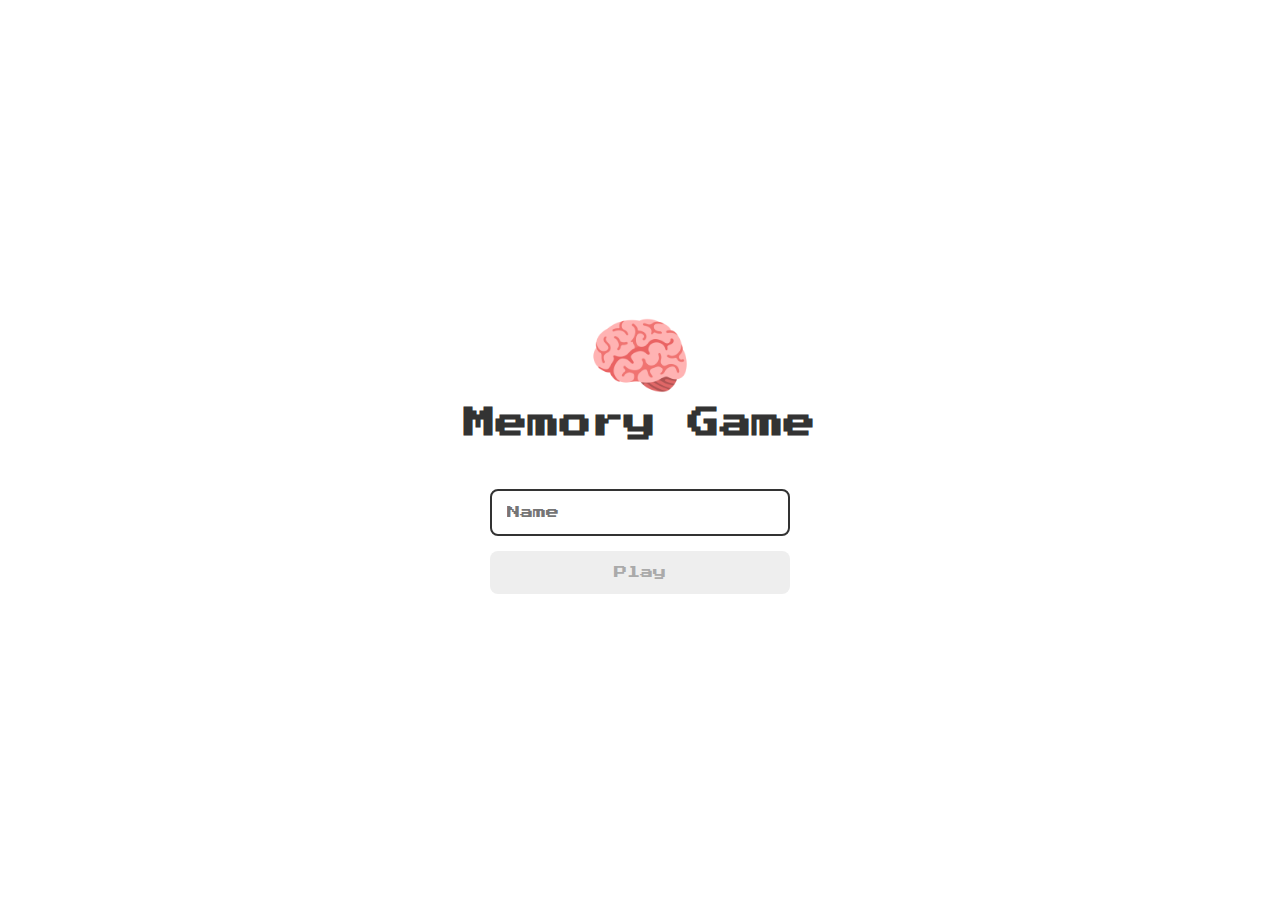
<file: index.html>
<!DOCTYPE html>
<html lang="pt">
  <head>
    <meta charset="UTF-8" />
    <meta name="viewport" content="width=device-width, initial-scale=1.0" />
    <link rel="stylesheet" href="./css/reset.css" />
    <link rel="stylesheet" href="./css/login.css" />
    <link rel="preconnect" href="https://fonts.googleapis.com" />
    <link rel="preconnect" href="https://fonts.gstatic.com" crossorigin />
    <link
      href="https://fonts.googleapis.com/css2?family=Press+Start+2P&display=swap"
      rel="stylesheet"
    />
    <script defer src="./js/login.js"></script>
    <title>Document</title>
  </head>
  <body>
    <form class="login-form">
      <div class="login-header">
        <img src="./images/brain.png" alt="brain icon" />
        <h1>Memory Game</h1>
      </div>
      <input type="text" placeholder="Name" class="login-input" />
      <button type="submit" class="login-button" disabled>Play</button>
    </form>
  </body>
</html>
</file>
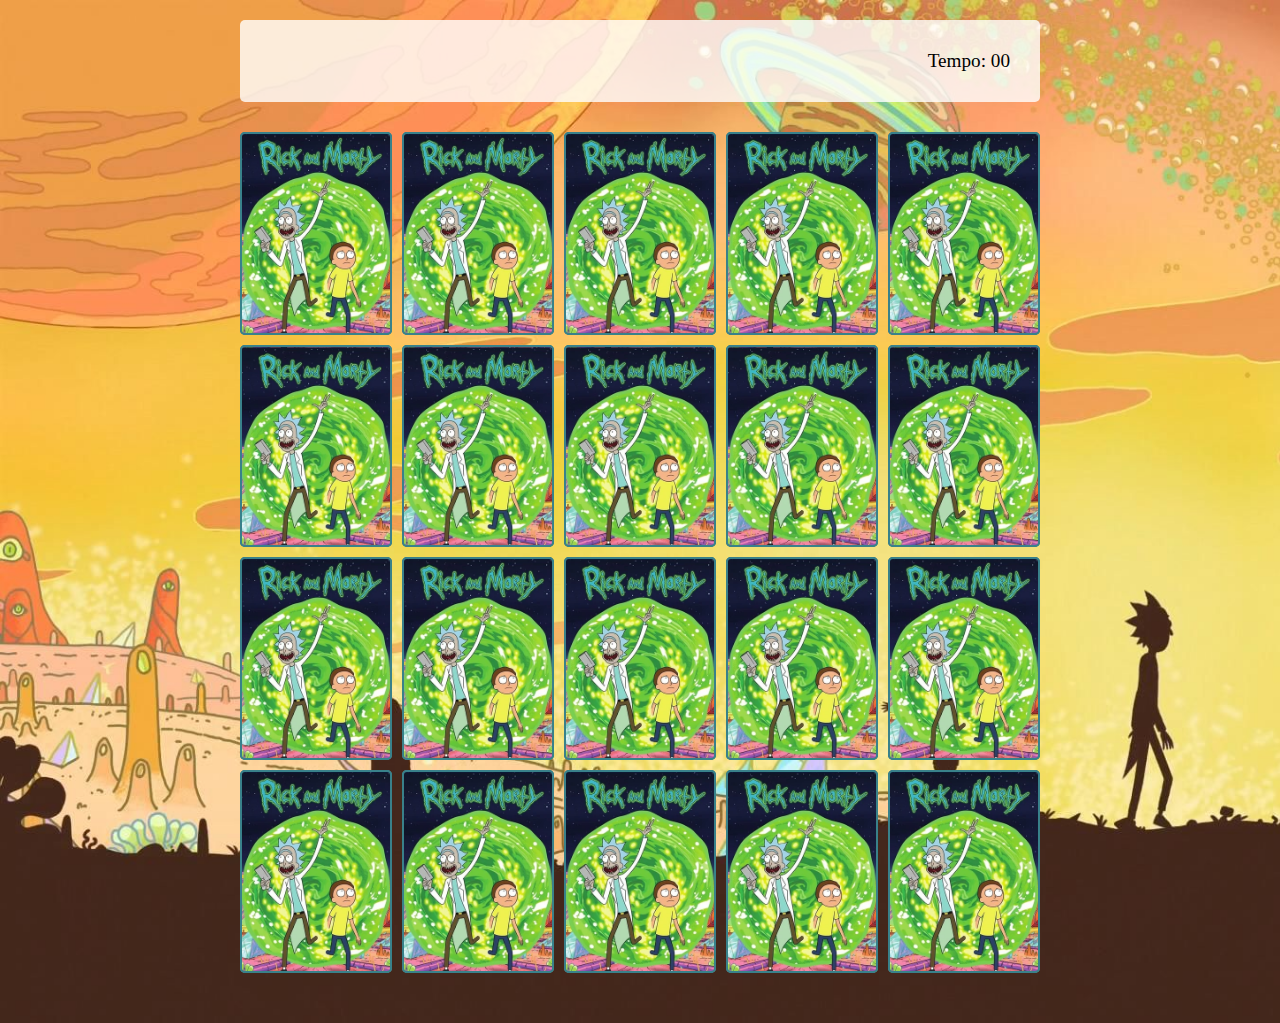
<file: pages/game.html>
<!DOCTYPE html>
<html lang="pt">
  <head>
    <meta charset="UTF-8" />
    <meta name="viewport" content="width=device-width, initial-scale=1.0" />
    <link rel="stylesheet" href="../css/reset.css" />
    <link rel="stylesheet" href="../css/game.css" />
    <script defer src="../js/game.js"></script>
    <title>Memory Game</title>
  </head>
  <body>
    <main>
      <header>
        <span class="player"></span>
        <span>
          Tempo:
          <span class="timer"> 00</span>
        </span>
      </header>
      <div class="grid"></div>
    </main>
  </body>
</html>
</file>
<file: css/login.css>
.login-form {
  display: flex;
  align-items: center;
  justify-content: center;
  flex-direction: column;
  height: 100vh;
}

.login-header {
  display: flex;
  align-items: center;
  justify-content: center;
  flex-direction: column;
  margin-bottom: 50px;
}

.login-header img {
  width: 100px;
}

.login-header h1 {
  color: #333;
  fonte-size: 1.5em;
}

.login-input {
  border: 2px solid #333;
  border-radius: 8px;
  color: #333;
  fonte-size: 1em;
  margin-bottom: 15px;
  max-width: 300px;
  width: 100%;
  outline: none;
  padding: 15px;
}

.login-button {
  background-color: #ee665c;
  padding: 15px;
  max-width: 300px;
  width: 100%;
  border-radius: 8px;
  color: #fff;
  cursor: pointer;
  fonte-size: 1em;
}

.login-button:disabled {
  background-color: #eee;
  color: #aaa;
  cursor: auto;
}
</file>
<file: css/game.css>
main {
  display: flex;
  align-items: center;
  justify-content: center;
  flex-direction: column;
  width: 100%;
  min-height: 100vh;
  padding: 20px 20px 50px;
  background-image: url("../images/bg.jpg");
  background-size: cover;
}

header {
  display: flex;
  align-items: center;
  justify-content: space-between;
  width: 100%;
  max-width: 800px;
  padding: 30px;
  margin-bottom: 30px;
  background-color: rgba(255, 255, 255, 0.8);
  border-radius: 5px;
  font-size: 1.2em;
}

.grid {
  display: grid;
  grid-template-columns: repeat(5, 1fr);
  gap: 10px;
  width: 100%;
  max-width: 800px;
  margin: 0px auto;
}

.card {
  aspect-ratio: 3/4;
  width: 100%;
  border-radius: 5px;
  position: relative;
  transition: all 400ms ease;
  transform-style: preserve-3d;
  background-color: gray;
}

.face {
  width: 100%;
  height: 100%;
  position: absolute;
  background-size: cover;
  background-position: center;
  border: 2px solid #39818a;
  border-radius: 5px;
  transition: all 400ms ease;
}

.front {
  transform: rotateY(180deg);
}

.back {
  background-image: url("../images/back.png");
  backface-visibility: hidden;
}

.reveal-card {
  transform: rotateY(180deg);
}

.disabled-card {
  filter: saturate(0);
  opacity: 0.5;
}
</file>
